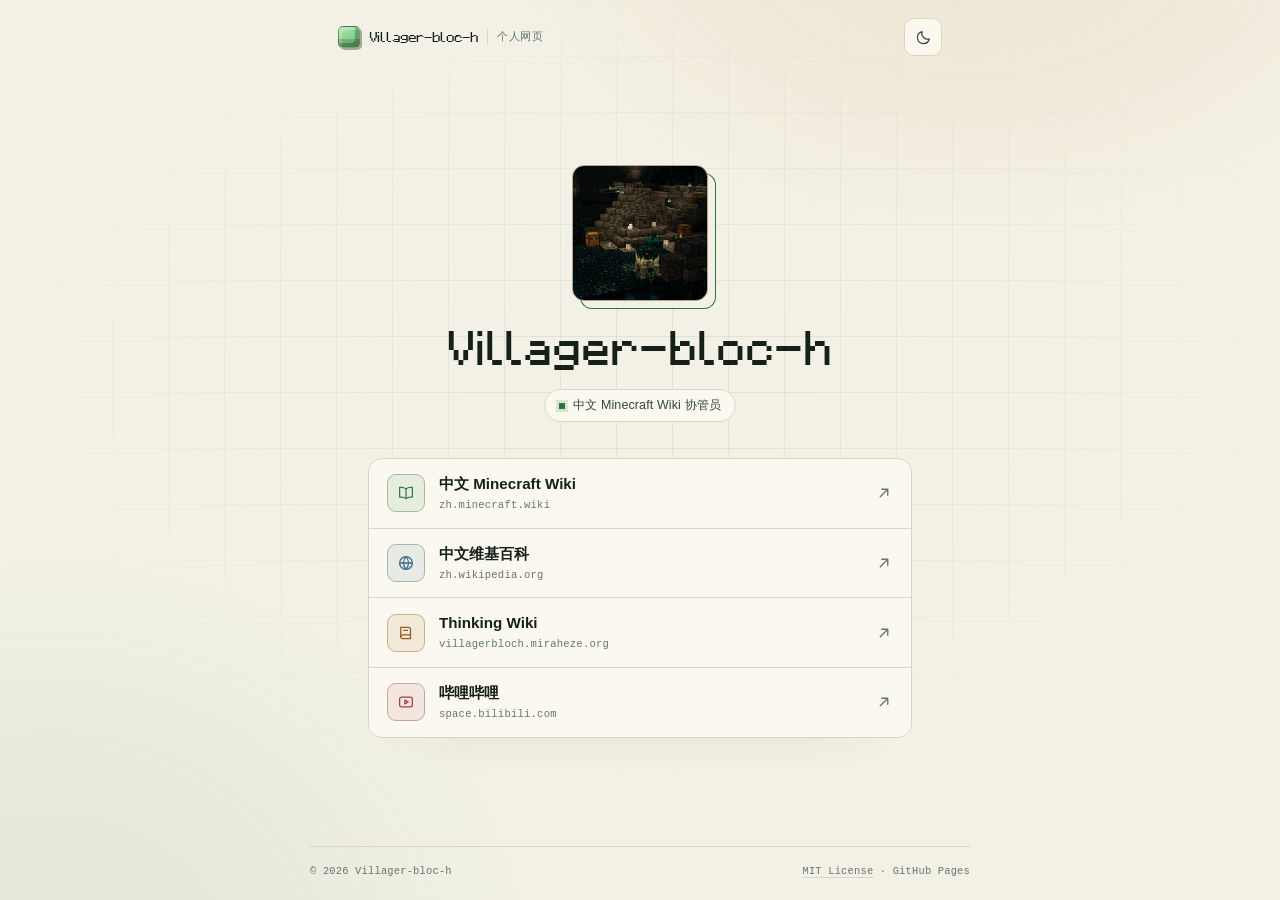
<file: index.html>
<!DOCTYPE html>
<html lang="zh-CN" data-theme="dark">
<head>
  <meta charset="utf-8">
  <meta name="viewport" content="width=device-width, initial-scale=1">
  <title>Villager-bloc-h 的个人网页</title>
  <meta name="description" content="Villager-bloc-h 的个人网页。中文 Minecraft Wiki 协管员。">
  <meta name="author" content="Villager-bloc-h">
  <meta name="color-scheme" content="dark light">
  <meta name="theme-color" content="#080d0b" id="theme-color">
  <link rel="canonical" href="https://villager-bloc-h.github.io/">

  <meta property="og:type" content="website">
  <meta property="og:site_name" content="Villager-bloc-h">
  <meta property="og:locale" content="zh_CN">
  <meta property="og:title" content="Villager-bloc-h 的个人网页">
  <meta property="og:description" content="中文 Minecraft Wiki 协管员。">
  <meta property="og:url" content="https://villager-bloc-h.github.io/">
  <meta property="og:image" content="https://villager-bloc-h.github.io/assets/og.png">
  <meta property="og:image:width" content="1200">
  <meta property="og:image:height" content="630">
  <meta property="og:image:alt" content="Villager-bloc-h 的个人网页预览图">
  <meta name="twitter:card" content="summary_large_image">
  <meta name="twitter:title" content="Villager-bloc-h 的个人网页">
  <meta name="twitter:description" content="中文 Minecraft Wiki 协管员。">
  <meta name="twitter:image" content="https://villager-bloc-h.github.io/assets/og.png">

  <link rel="icon" href="assets/Vbh.png" type="image/png">
  <link rel="apple-touch-icon" href="assets/apple-touch-icon.png">
  <link rel="preload" as="image" href="assets/Vbh.png">
  <link rel="preload" href="assets/fonts/Mojangles.woff" as="font" type="font/woff" crossorigin>
  <link rel="stylesheet" href="assets/style.css">
  <script>
    (function () {
      var root = document.documentElement;
      var theme = 'dark';
      try {
        var saved = localStorage.getItem('vbh-theme');
        theme = saved === 'light' || saved === 'dark' ? saved
          : (window.matchMedia && window.matchMedia('(prefers-color-scheme: light)').matches ? 'light' : 'dark');
      } catch (e) {}
      root.setAttribute('data-theme', theme);
      var meta = document.getElementById('theme-color');
      if (meta) meta.setAttribute('content', theme === 'light' ? '#f4f2e8' : '#080d0b');
    })();
  </script>
  <script type="application/ld+json">
    {
      "@context": "https://schema.org",
      "@type": "Person",
      "name": "Villager-bloc-h",
      "url": "https://villager-bloc-h.github.io/",
      "image": "https://villager-bloc-h.github.io/assets/Vbh.png",
      "jobTitle": "中文 Minecraft Wiki 协管员",
      "sameAs": [
        "https://zh.minecraft.wiki/w/User:Villager-bloc-h",
        "https://zh.wikipedia.org/wiki/User:Zinc_carbenoid",
        "https://villagerbloch.miraheze.org/wiki/Thinking_Wiki",
        "https://space.bilibili.com/1586207901"
      ]
    }
  </script>
</head>
<body id="top">
  <a class="skip-link" href="#main">跳到主要内容</a>
  <div class="backdrop" aria-hidden="true">
    <div class="dust">
      <span style="--x:8%;--s:6px;--d:30s;--delay:-5s;--o:.20;--c:var(--green)"></span>
      <span style="--x:24%;--s:4px;--d:24s;--delay:-19s;--o:.16;--c:var(--amber)"></span>
      <span style="--x:43%;--s:8px;--d:38s;--delay:-10s;--o:.13;--c:var(--green)"></span>
      <span style="--x:66%;--s:5px;--d:27s;--delay:-2s;--o:.18;--c:var(--green)"></span>
      <span style="--x:81%;--s:7px;--d:34s;--delay:-25s;--o:.12;--c:var(--amber)"></span>
      <span style="--x:93%;--s:4px;--d:22s;--delay:-13s;--o:.18;--c:var(--green)"></span>
    </div>
  </div>

  <header class="site-header">
    <div class="header-inner">
      <a class="brand" href="#top" aria-label="Villager-bloc-h，回到页面顶部">
        <span class="brand-mark" aria-hidden="true"></span>
        <span class="brand-name">Villager-bloc-h</span>
        <span class="brand-sub">个人网页</span>
      </a>
      <button class="theme-toggle" id="theme-toggle" type="button" aria-label="切换到浅色主题" title="切换主题">
        <svg class="icon-sun" viewBox="0 0 24 24" fill="none" stroke="currentColor" stroke-width="1.7" stroke-linecap="round" aria-hidden="true">
          <circle cx="12" cy="12" r="4.2"></circle>
          <path d="M12 2.5v2.2M12 19.3v2.2M2.5 12h2.2M19.3 12h2.2M5.2 5.2l1.6 1.6M17.2 17.2l1.6 1.6M18.8 5.2l-1.6 1.6M6.8 17.2l-1.6 1.6"></path>
        </svg>
        <svg class="icon-moon" viewBox="0 0 24 24" fill="none" stroke="currentColor" stroke-width="1.7" stroke-linecap="round" stroke-linejoin="round" aria-hidden="true">
          <path d="M20.2 14.1A8.4 8.4 0 0 1 9.9 3.8 8.5 8.5 0 1 0 20.2 14.1Z"></path>
        </svg>
      </button>
    </div>
  </header>

  <main class="page" id="main">
    <section class="profile" aria-labelledby="profile-title">
      <div class="avatar-frame">
        <img src="assets/Vbh.png" width="329" height="328" alt="Villager-bloc-h 的头像：Minecraft 中一处昏暗的石砖地牢，蜡烛和宝箱发出微光。" decoding="async" fetchpriority="high">
      </div>
      <h1 id="profile-title">Villager-bloc-h</h1>
      <p class="role"><span class="role-dot" aria-hidden="true"></span>中文 Minecraft Wiki 协管员</p>
    </section>

    <nav class="links" aria-label="我的链接">
      <a class="link-row" href="https://zh.minecraft.wiki/w/User:Villager-bloc-h" target="_blank" rel="noopener noreferrer" style="--accent: var(--accent-green)">
        <span class="link-icon" aria-hidden="true">
          <svg viewBox="0 0 24 24" fill="none" stroke="currentColor" stroke-width="1.7" stroke-linecap="round" stroke-linejoin="round">
            <path d="M12 6.5C10.3 5.1 8.4 4.5 6 4.5H3.5v13H6c2.4 0 4.3.6 6 2 1.7-1.4 3.6-2 6-2h2.5v-13H18c-2.4 0-4.3.6-6 2Z"></path>
            <path d="M12 6.5v13"></path>
          </svg>
        </span>
        <span class="link-text">
          <span class="link-title">中文 Minecraft Wiki</span>
          <span class="link-domain">zh.minecraft.wiki</span>
        </span>
        <span class="link-arrow" aria-hidden="true">
          <svg viewBox="0 0 24 24" fill="none" stroke="currentColor" stroke-width="1.8" stroke-linecap="round" stroke-linejoin="round"><path d="M7 17 17 7M9 7h8v8"></path></svg>
        </span>
        <span class="sr-only">（在新标签页打开）</span>
      </a>

      <a class="link-row" href="https://zh.wikipedia.org/wiki/User:Zinc_carbenoid" target="_blank" rel="noopener noreferrer" style="--accent: var(--accent-slate)">
        <span class="link-icon" aria-hidden="true">
          <svg viewBox="0 0 24 24" fill="none" stroke="currentColor" stroke-width="1.7" stroke-linecap="round" stroke-linejoin="round">
            <circle cx="12" cy="12" r="8.5"></circle>
            <path d="M3.5 12h17M12 3.5c2.2 2.3 3.3 5.2 3.3 8.5s-1.1 6.2-3.3 8.5c-2.2-2.3-3.3-5.2-3.3-8.5s1.1-6.2 3.3-8.5Z"></path>
          </svg>
        </span>
        <span class="link-text">
          <span class="link-title">中文维基百科</span>
          <span class="link-domain">zh.wikipedia.org</span>
        </span>
        <span class="link-arrow" aria-hidden="true">
          <svg viewBox="0 0 24 24" fill="none" stroke="currentColor" stroke-width="1.8" stroke-linecap="round" stroke-linejoin="round"><path d="M7 17 17 7M9 7h8v8"></path></svg>
        </span>
        <span class="sr-only">（在新标签页打开）</span>
      </a>

      <a class="link-row" href="https://villagerbloch.miraheze.org/wiki/Thinking_Wiki" target="_blank" rel="noopener noreferrer" style="--accent: var(--accent-amber)">
        <span class="link-icon" aria-hidden="true">
          <svg viewBox="0 0 24 24" fill="none" stroke="currentColor" stroke-width="1.7" stroke-linecap="round" stroke-linejoin="round">
            <path d="M5 4.5h10.5A2.5 2.5 0 0 1 18 7v12.5H7.5A2.5 2.5 0 0 1 5 17V4.5Z"></path>
            <path d="M5 17a2.5 2.5 0 0 1 2.5-2.5H18"></path>
            <path d="M9 8.5h5"></path>
          </svg>
        </span>
        <span class="link-text">
          <span class="link-title">Thinking Wiki</span>
          <span class="link-domain">villagerbloch.miraheze.org</span>
        </span>
        <span class="link-arrow" aria-hidden="true">
          <svg viewBox="0 0 24 24" fill="none" stroke="currentColor" stroke-width="1.8" stroke-linecap="round" stroke-linejoin="round"><path d="M7 17 17 7M9 7h8v8"></path></svg>
        </span>
        <span class="sr-only">（在新标签页打开）</span>
      </a>

      <a class="link-row" href="https://space.bilibili.com/1586207901" target="_blank" rel="noopener noreferrer" style="--accent: var(--accent-rose)">
        <span class="link-icon" aria-hidden="true">
          <svg viewBox="0 0 24 24" fill="none" stroke="currentColor" stroke-width="1.7" stroke-linecap="round" stroke-linejoin="round">
            <rect x="3.5" y="5.5" width="17" height="13" rx="2.5"></rect>
            <path d="m10.5 9.5 4.5 2.5-4.5 2.5v-5Z"></path>
          </svg>
        </span>
        <span class="link-text">
          <span class="link-title">哔哩哔哩</span>
          <span class="link-domain">space.bilibili.com</span>
        </span>
        <span class="link-arrow" aria-hidden="true">
          <svg viewBox="0 0 24 24" fill="none" stroke="currentColor" stroke-width="1.8" stroke-linecap="round" stroke-linejoin="round"><path d="M7 17 17 7M9 7h8v8"></path></svg>
        </span>
        <span class="sr-only">（在新标签页打开）</span>
      </a>
    </nav>
  </main>

  <footer class="site-footer">
    <div class="footer-inner">
      <p>© <span id="year">2026</span> Villager-bloc-h</p>
      <p><a href="LICENSE">MIT License</a> · GitHub Pages</p>
    </div>
  </footer>

  <script src="assets/main.js" defer></script>
</body>
</html>
</file>
<file: assets/style.css>
/* ==========================================================================
   Villager-bloc-h.github.io
   单页个人主页 — 无框架、无构建步骤，字体自托管。
   ========================================================================== */

/* ---------- 字体 ---------- */
/* Mojangles：Minecraft 字体，版权归 Mojang；来源与许可见 assets/fonts/README.md */
@font-face {
  font-family: "Mojangles";
  src: url("fonts/Mojangles.woff") format("woff");
  font-style: normal;
  font-weight: 400;
  font-display: swap;
}

/* ---------- 变量 ---------- */
:root {
  --bg: #080d0b;
  --panel: #0e1713;
  --panel-hover: #13201a;
  --text: #e9f0ea;
  --text-soft: #c6d3c9;
  --muted: #94a89b;
  --muted-2: #788c7f;
  --line: #21342b;
  --line-strong: #365244;
  --green: #8fd694;
  --amber: #e6b06a;
  --focus: #f0c98f;

  --accent-green: #8fd694;
  --accent-slate: #a8c4d8;
  --accent-amber: #e6b06a;
  --accent-rose: #f0a0a8;

  --btn-bg: #8fd694;
  --btn-text: #07130b;
  --btn-shadow: #2b4a3a;

  --glow-warm: rgba(230, 176, 106, .10);
  --glow-cool: rgba(143, 214, 148, .08);
  --grid-line: rgba(143, 214, 148, .085);
  --header-bg: rgba(8, 13, 11, .74);
  --shadow-card: rgba(0, 0, 0, .5);

  --shell: 660px;
  --content: 600px;
  --gutter: clamp(20px, 5vw, 28px);

  --font-sans: "Segoe UI", "PingFang SC", "Hiragino Sans GB", "Noto Sans SC",
    "Microsoft YaHei", "Source Han Sans SC", sans-serif;
  --font-mono: ui-monospace, "SFMono-Regular", "Cascadia Code", Consolas,
    "Liberation Mono", monospace;
  --font-minecraft: "Mojangles", "Minecraft", "Minecraftia", "Segoe UI", sans-serif;
}

[data-theme="light"] {
  --bg: #f3f1e6;
  --panel: #fbf9ef;
  --panel-hover: #fffdf5;
  --text: #152019;
  --text-soft: #34463a;
  --muted: #5f7164;
  --muted-2: #65766b;
  --line: #dbd6c3;
  --line-strong: #ada78f;
  --green: #2b7440;
  --amber: #94530f;
  --focus: #1d5b2f;

  --accent-green: #2f7d43;
  --accent-slate: #3c6b8a;
  --accent-amber: #9a5c16;
  --accent-rose: #a63a4c;

  --btn-bg: #236b38;
  --btn-text: #fbfaf3;
  --btn-shadow: #b7b19c;

  --glow-warm: rgba(204, 139, 64, .13);
  --glow-cool: rgba(64, 133, 82, .10);
  --grid-line: rgba(47, 125, 67, .11);
  --header-bg: rgba(243, 241, 230, .8);
  --shadow-card: rgba(52, 58, 40, .16);
}

/* ---------- 基础 ---------- */
*,
*::before,
*::after {
  box-sizing: border-box;
}

html {
  -webkit-text-size-adjust: 100%;
  text-size-adjust: 100%;
}

body {
  display: flex;
  flex-direction: column;
  min-height: 100vh;
  min-height: 100svh;
  margin: 0;
  overflow-x: clip;
  background: var(--bg);
  color: var(--text);
  font-family: var(--font-sans);
  font-size: 16px;
  line-height: 1.6;
  -webkit-font-smoothing: antialiased;
  -moz-osx-font-smoothing: grayscale;
  transition: background-color .35s ease, color .35s ease;
}

img,
svg {
  display: block;
  max-width: 100%;
}

a {
  color: inherit;
}

button {
  font: inherit;
  color: inherit;
}

h1,
p {
  margin: 0;
}

::selection {
  background: var(--green);
  color: var(--btn-text);
}

:focus-visible {
  outline: 2px solid var(--focus);
  outline-offset: 4px;
}

.sr-only {
  position: absolute;
  width: 1px;
  height: 1px;
  margin: -1px;
  padding: 0;
  overflow: hidden;
  clip: rect(0 0 0 0);
  clip-path: inset(50%);
  white-space: nowrap;
  border: 0;
}

.skip-link {
  position: absolute;
  top: -80px;
  left: 16px;
  z-index: 100;
  padding: 10px 18px;
  border-radius: 8px;
  background: var(--btn-bg);
  color: var(--btn-text);
  font-size: .9rem;
  font-weight: 600;
  text-decoration: none;
  transition: top .2s ease;
}

.skip-link:focus {
  top: 12px;
}

/* ---------- 背景 ---------- */
.backdrop {
  position: fixed;
  inset: 0;
  z-index: -1;
  overflow: hidden;
  pointer-events: none;
}

.backdrop::before {
  content: "";
  position: absolute;
  inset: 0;
  background:
    radial-gradient(760px 520px at 76% -10%, var(--glow-warm), transparent 66%),
    radial-gradient(720px 620px at 4% 108%, var(--glow-cool), transparent 70%);
}

.backdrop::after {
  content: "";
  position: absolute;
  inset: 0;
  background-image:
    linear-gradient(var(--grid-line) 1px, transparent 1px),
    linear-gradient(90deg, var(--grid-line) 1px, transparent 1px);
  background-size: 56px 56px;
  -webkit-mask-image: radial-gradient(ellipse 70% 60% at 50% 42%, #000 5%, transparent 80%);
  mask-image: radial-gradient(ellipse 70% 60% at 50% 42%, #000 5%, transparent 80%);
}

.dust span {
  position: absolute;
  bottom: -24px;
  left: var(--x);
  width: var(--s);
  height: var(--s);
  background: var(--c);
  box-shadow: 0 0 14px var(--c);
  animation: drift var(--d) linear infinite;
  animation-delay: var(--delay);
  opacity: 0;
}

@keyframes drift {
  0% {
    transform: translate3d(0, 0, 0) rotate(0deg);
    opacity: 0;
  }
  12% {
    opacity: var(--o);
  }
  82% {
    opacity: var(--o);
  }
  100% {
    transform: translate3d(30px, -108vh, 0) rotate(90deg);
    opacity: 0;
  }
}

/* ---------- 顶栏 ---------- */
.site-header {
  padding-top: 18px;
}

.header-inner {
  display: flex;
  align-items: center;
  justify-content: space-between;
  gap: 16px;
  width: 100%;
  max-width: var(--shell);
  margin: 0 auto;
  padding: 0 var(--gutter);
}

.brand {
  display: inline-flex;
  align-items: center;
  gap: 9px;
  min-width: 0;
  color: var(--text);
  font-size: .86rem;
  font-weight: 650;
  text-decoration: none;
}

.brand-mark {
  flex: none;
  width: 22px;
  height: 22px;
  border: 1px solid rgba(0, 0, 0, .28);
  border-radius: 5px;
  background:
    linear-gradient(180deg, transparent 62%, rgba(0, 0, 0, .16) 62%),
    linear-gradient(150deg, #b3e8b6 0%, #8fd694 42%, #6bbd78 100%);
  box-shadow:
    inset 3px 3px 0 rgba(255, 255, 255, .18),
    inset -4px -4px 0 rgba(4, 20, 10, .26),
    2px 2px 0 var(--line-strong);
}

.brand:hover .brand-mark {
  filter: brightness(1.08);
}

.brand-sub {
  padding-left: 9px;
  border-left: 1px solid var(--line);
  color: var(--muted-2);
  font-family: var(--font-mono);
  font-size: .66rem;
  font-weight: 400;
  letter-spacing: .06em;
}

.theme-toggle {
  display: grid;
  place-items: center;
  flex: none;
  width: 38px;
  height: 38px;
  padding: 0;
  border: 1px solid var(--line);
  border-radius: 10px;
  background: var(--panel);
  color: var(--text-soft);
  cursor: pointer;
  transition: color .18s ease, border-color .18s ease, transform .18s ease;
}

.theme-toggle:hover {
  color: var(--green);
  border-color: var(--green);
  transform: translateY(-1px);
}

.theme-toggle svg {
  width: 17px;
  height: 17px;
}

.theme-toggle .icon-moon {
  display: none;
}

[data-theme="light"] .theme-toggle .icon-sun {
  display: none;
}

[data-theme="light"] .theme-toggle .icon-moon {
  display: block;
}

/* ---------- 主区域 ---------- */
.page {
  display: flex;
  flex: 1;
  flex-direction: column;
  justify-content: center;
  width: 100%;
  max-width: var(--content);
  margin: 0 auto;
  padding: clamp(28px, 5vh, 48px) var(--gutter) clamp(30px, 5vh, 46px);
}

.profile {
  display: flex;
  flex-direction: column;
  align-items: center;
  text-align: center;
}

.avatar-frame {
  position: relative;
  margin-bottom: 22px;
}

.avatar-frame img {
  width: clamp(112px, 17vw, 136px);
  height: auto;
  aspect-ratio: 1 / 1;
  object-fit: cover;
  border: 1px solid var(--line-strong);
  border-radius: 12px;
  background: #070b09;
  box-shadow:
    8px 8px 0 -1px var(--bg),
    8px 8px 0 0 var(--green);
  image-rendering: pixelated;
}

h1 {
  margin-left: -.04em;
  font-size: clamp(2rem, 6vw, 3rem);
  font-weight: 800;
  line-height: 1.08;
  letter-spacing: -.045em;
  text-wrap: balance;
}

/* 站名与页面大标题使用 Minecraft 的 Mojangles 字体 */
.brand-name,
#profile-title {
  font-family: var(--font-minecraft);
  font-weight: 400;
  letter-spacing: 0;
}

.role {
  display: inline-flex;
  align-items: center;
  gap: 8px;
  margin-top: 15px;
  padding: 6px 14px;
  border: 1px solid var(--line);
  border-radius: 999px;
  background: var(--panel);
  color: var(--text-soft);
  font-size: .78rem;
  line-height: 1.5;
  letter-spacing: .01em;
}

.role-dot {
  width: 6px;
  height: 6px;
  flex: none;
  background: var(--green);
  box-shadow: 0 0 0 3px color-mix(in srgb, var(--green) 16%, transparent);
  animation: pulse 3.2s ease-in-out infinite;
}

@keyframes pulse {
  0%, 100% {
    box-shadow: 0 0 0 3px color-mix(in srgb, var(--green) 16%, transparent);
  }
  50% {
    box-shadow: 0 0 0 6px color-mix(in srgb, var(--green) 3%, transparent);
  }
}

/* ---------- 链接列表 ---------- */
.links {
  display: flex;
  flex-direction: column;
  width: 100%;
  margin-top: clamp(26px, 4.5vh, 36px);
  overflow: hidden;
  border: 1px solid var(--line);
  border-radius: 14px;
  background: var(--panel);
  box-shadow: 0 30px 60px -52px var(--shadow-card);
}

.link-row {
  display: flex;
  align-items: center;
  gap: 14px;
  padding: 14px 18px;
  border-bottom: 1px solid var(--line);
  color: var(--text);
  text-decoration: none;
  transition: background-color .18s ease, padding-left .18s ease;
}

.link-row:last-child {
  border-bottom: 0;
}

.link-row:hover {
  padding-left: 22px;
  background: var(--panel-hover);
}

.link-row:focus-visible {
  outline: 2px solid var(--focus);
  outline-offset: -4px;
}

.link-icon {
  display: grid;
  place-items: center;
  flex: none;
  width: 38px;
  height: 38px;
  border: 1px solid color-mix(in srgb, var(--accent) 32%, var(--line));
  border-radius: 9px;
  background: color-mix(in srgb, var(--accent) 10%, transparent);
  color: var(--accent);
}

.link-icon svg {
  width: 18px;
  height: 18px;
}

.link-text {
  display: flex;
  flex: 1;
  flex-direction: column;
  gap: 1px;
  min-width: 0;
}

.link-title {
  font-size: .95rem;
  font-weight: 650;
  line-height: 1.5;
}

.link-domain {
  overflow: hidden;
  color: var(--muted-2);
  font-family: var(--font-mono);
  font-size: .66rem;
  letter-spacing: .02em;
  text-overflow: ellipsis;
  white-space: nowrap;
}

.link-arrow {
  flex: none;
  color: var(--muted-2);
  transition: transform .18s ease, color .18s ease;
}

.link-arrow svg {
  width: 18px;
  height: 18px;
}

.link-row:hover .link-arrow {
  color: var(--accent);
  transform: translate(2px, -2px);
}

/* ---------- 页脚 ---------- */
.site-footer {
  padding: 0 var(--gutter) 20px;
}

.footer-inner {
  display: flex;
  align-items: center;
  justify-content: space-between;
  flex-wrap: wrap;
  gap: 6px 16px;
  max-width: var(--shell);
  margin: 0 auto;
  padding-top: 16px;
  border-top: 1px solid var(--line);
  color: var(--muted-2);
  font-family: var(--font-mono);
  font-size: .65rem;
  letter-spacing: .02em;
}

.footer-inner a {
  color: inherit;
  text-decoration: none;
  border-bottom: 1px solid var(--line);
  transition: color .18s ease, border-color .18s ease;
}

.footer-inner a:hover {
  color: var(--green);
  border-color: var(--green);
}

/* ---------- 入场 ---------- */
@media (prefers-reduced-motion: no-preference) {
  .site-header,
  .profile,
  .links,
  .site-footer {
    animation: rise .65s cubic-bezier(.2, .7, .25, 1) both;
  }

  .profile {
    animation-delay: .04s;
  }

  .links {
    animation-delay: .1s;
  }

  .site-footer {
    animation-delay: .16s;
  }
}

@keyframes rise {
  from {
    opacity: 0;
    transform: translateY(10px);
  }
  to {
    opacity: 1;
    transform: none;
  }
}

/* ---------- 响应式 ---------- */
@media (max-width: 520px) {
  .site-header {
    padding-top: 14px;
  }

  .brand-sub {
    display: none;
  }

  .page {
    padding-top: 26px;
    padding-bottom: 30px;
  }

  .avatar-frame img {
    width: 112px;
  }

  .avatar-frame {
    margin-bottom: 18px;
  }

  h1 {
    font-size: clamp(1.9rem, 9vw, 2.5rem);
  }

  .link-row {
    gap: 12px;
    padding: 12px 14px;
  }

  .link-row:hover {
    padding-left: 16px;
  }

  .link-icon {
    width: 34px;
    height: 34px;
    border-radius: 8px;
  }

  .link-title {
    font-size: .9rem;
  }

  .link-domain {
    font-size: .61rem;
  }

  .footer-inner {
    font-size: .6rem;
  }
}

/* ---------- 404 ---------- */
.error-page {
  display: grid;
  flex: 1;
  place-items: center;
  padding: clamp(36px, 8vh, 80px) var(--gutter);
  text-align: center;
}

.error-inner {
  max-width: 420px;
}

.error-code {
  margin-bottom: 6px;
  color: var(--green);
  font-family: var(--font-mono);
  font-size: clamp(4rem, 16vw, 6.5rem);
  font-weight: 800;
  line-height: 1;
  letter-spacing: -.04em;
}

.error-kicker {
  margin-bottom: 12px;
  color: var(--muted-2);
  font-family: var(--font-mono);
  font-size: .68rem;
  letter-spacing: .16em;
}

.error-inner h1 {
  font-size: clamp(1.4rem, 4vw, 1.9rem);
  letter-spacing: -.02em;
}

.error-message {
  margin-top: 12px;
  color: var(--muted);
  font-size: .9rem;
  line-height: 1.8;
}

.error-actions {
  display: flex;
  justify-content: center;
  flex-wrap: wrap;
  gap: 10px;
  margin-top: 26px;
}

.btn {
  display: inline-flex;
  align-items: center;
  gap: 8px;
  padding: 11px 18px;
  border: 1px solid transparent;
  border-radius: 8px;
  font-size: .88rem;
  font-weight: 600;
  line-height: 1.2;
  text-decoration: none;
  transition: transform .18s ease, box-shadow .18s ease, border-color .18s ease, background-color .18s ease;
}

.btn-primary {
  background: var(--btn-bg);
  color: var(--btn-text);
  box-shadow: 3px 3px 0 var(--btn-shadow);
}

.btn-primary:hover {
  transform: translate(-2px, -2px);
  box-shadow: 5px 5px 0 var(--btn-shadow);
}

/* ---------- 减少动态效果 ---------- */
@media (prefers-reduced-motion: reduce) {
  *,
  *::before,
  *::after {
    animation-duration: .001ms !important;
    animation-iteration-count: 1 !important;
    transition-duration: .001ms !important;
  }

  .dust {
    display: none;
  }
}

/* ---------- 打印 ---------- */
@media print {
  .site-header,
  .site-footer,
  .backdrop {
    display: none !important;
  }

  body {
    background: #fff;
    color: #111;
  }

  .links {
    border-color: #ccc;
    box-shadow: none;
  }

  .link-row {
    break-inside: avoid;
  }
}
</file>
